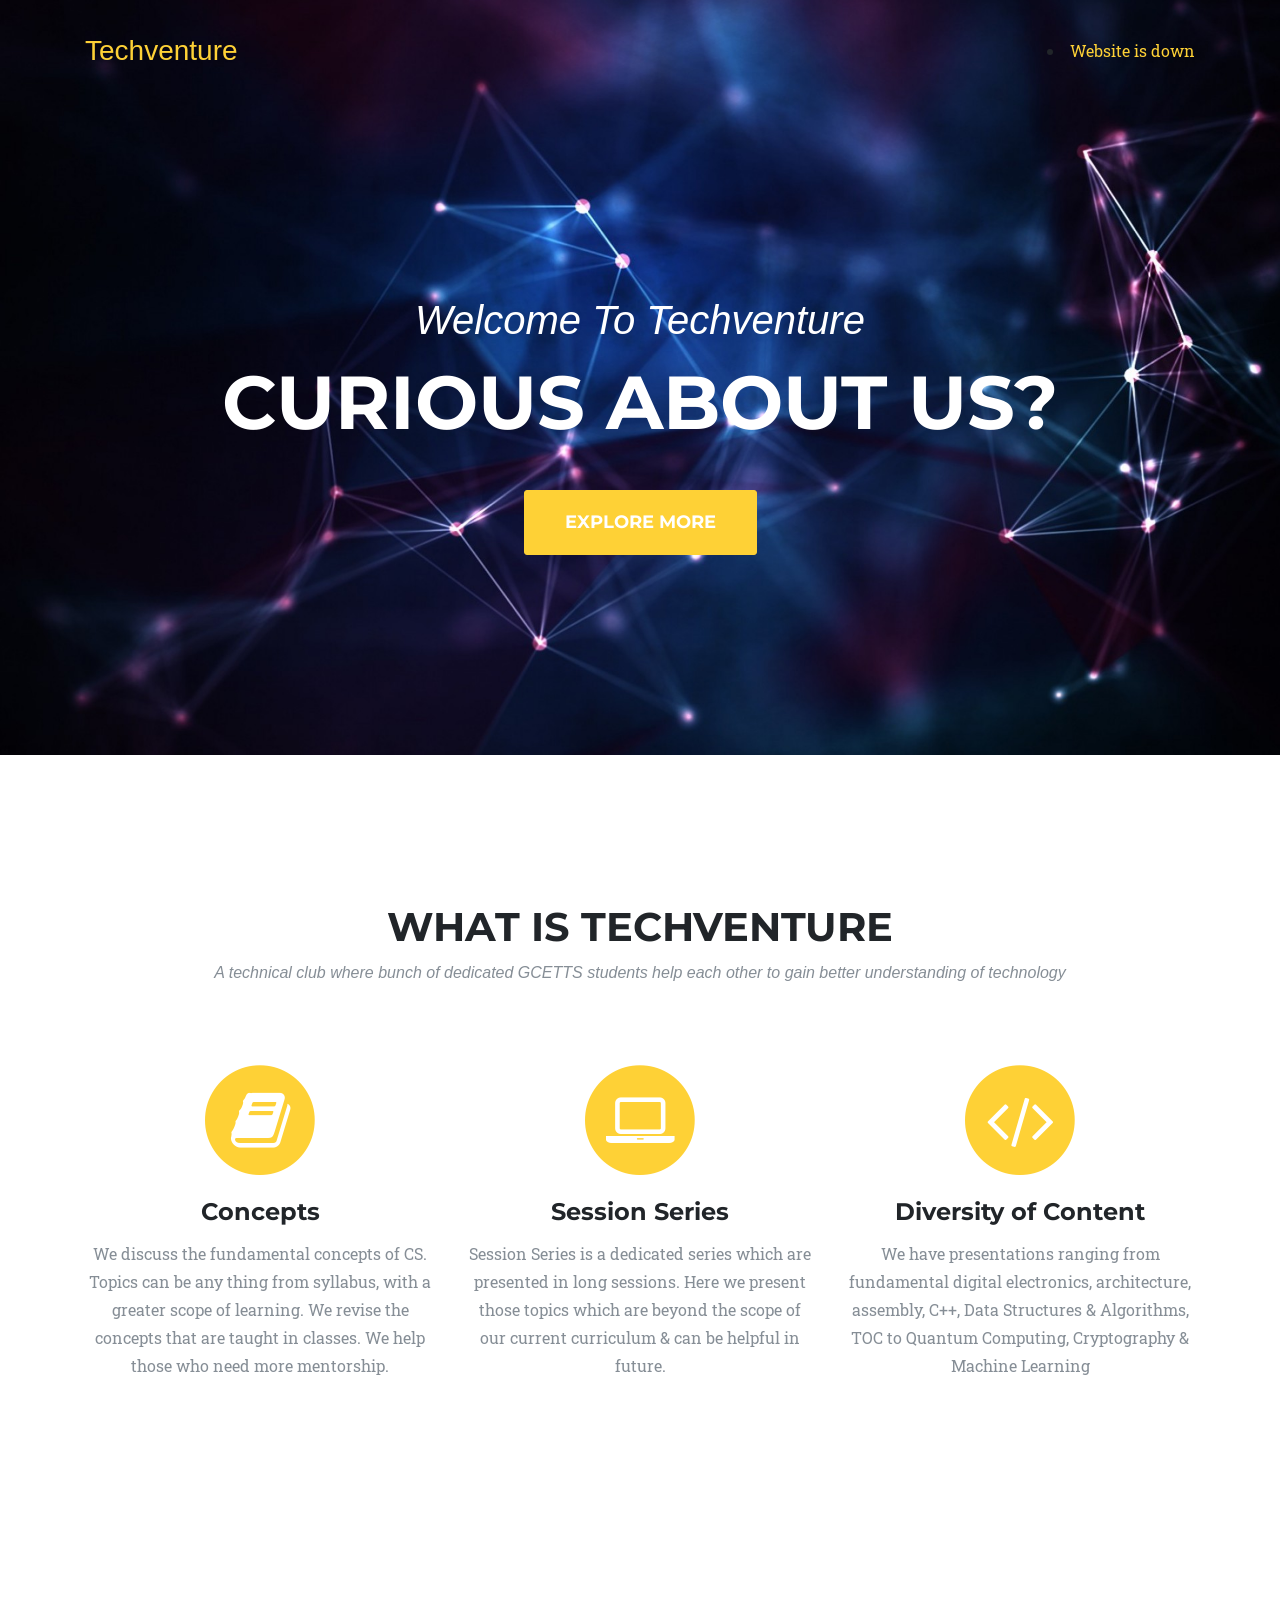
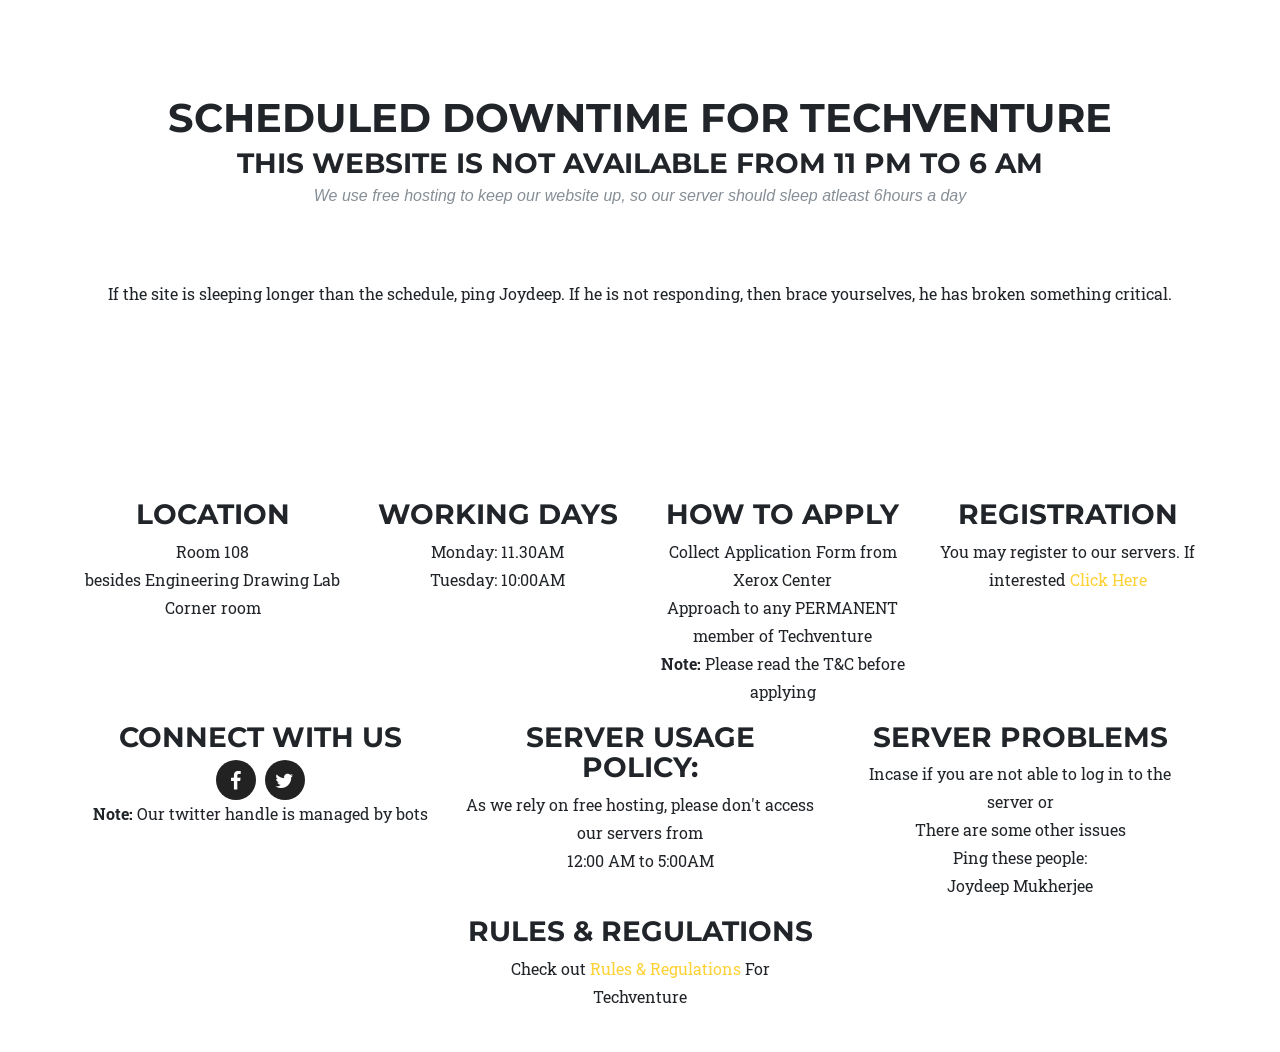
<file: docs/index.html>
<!DOCTYPE html>
<html lang="en">

  <head>

    <meta charset="utf-8">
    <meta name="viewport" content="width=device-width, initial-scale=0.95, shrink-to-fit=no">
    <meta name="description" content="Techventure Landing Page">
    <meta name="author" content="Joydeep Mukherjee">

    <title>Techventure - Techclub of GCETTS</title>

    <!-- Bootstrap core CSS -->
    <link href="vendor/bootstrap/css/bootstrap.min.css" rel="stylesheet">
    <!-- Custom fonts for this template -->
    <link href="https://maxcdn.bootstrapcdn.com/font-awesome/4.7.0/css/font-awesome.min.css" rel="stylesheet" type="text/css">
    <link href="https://fonts.googleapis.com/css?family=Montserrat:400,700" rel="stylesheet" type="text/css">


    <link href='https://fonts.googleapis.com/css?family=Roboto+Slab:400,100,300,700' rel='stylesheet' type='text/css'>

    <!-- Custom styles for this template -->
    <link href="css/agency.min.css" rel="stylesheet">

  </head>

  <body id="page-top">

    <!-- Navigation -->
    <nav class="navbar navbar-expand-lg navbar-dark fixed-top" id="mainNav">
      <div class="container">
        <a class="navbar-brand js-scroll-trigger" href="#page-top">Techventure</a>
        <li class="nav-item">
          <a class="" href="#downtime">Website is down</a>
        </li>
        </div>
      </div>
    </nav>

    <!-- Header -->
    <header class="masthead">
      <div class="container">
        <div class="intro-text">
          <div class="intro-lead-in">Welcome To Techventure</div>
          <div class="intro-heading">Curious about us?</div>
          <a class="btn btn-xl js-scroll-trigger" href="#services">Explore More</a>
        </div>
      </div>
    </header>

    <!-- Services -->
    <section id="services">
      <div class="container">
        <div class="row">
          <div class="col-lg-12 text-center">
            <h2 class="section-heading">What is Techventure</h2>
            <h3 class="section-subheading text-muted">A technical club where bunch of dedicated GCETTS students help each other to gain better understanding of technology</h3>
          </div>
        </div>
        <div class="row text-center">
          <div class="col-md-4">
            <span class="fa-stack fa-4x">
              <i class="fa fa-circle fa-stack-2x text-primary"></i>
              <i class="fa fa-book fa-stack-1x fa-inverse"></i>
            </span>
            <h4 class="service-heading">Concepts</h4>
            <p class="text-muted">We discuss the fundamental concepts of CS. Topics can be any thing from syllabus, with a greater scope of learning. We revise the concepts that are taught in classes. We help those who need more mentorship.</p>
          </div>
          <div class="col-md-4">
            <span class="fa-stack fa-4x">
              <i class="fa fa-circle fa-stack-2x text-primary"></i>
              <i class="fa fa-laptop fa-stack-1x fa-inverse"></i>
            </span>
            <h4 class="service-heading">Session Series</h4>
            <p class="text-muted">Session Series is a dedicated series which are presented in long sessions. Here we present those topics which are beyond the scope of our current curriculum & can be helpful in future.</p>
          </div>
          <div class="col-md-4">
            <span class="fa-stack fa-4x">
              <i class="fa fa-circle fa-stack-2x text-primary"></i>
              <i class="fa fa-code fa-stack-1x fa-inverse"></i>
            </span>
            <h4 class="service-heading">Diversity of Content</h4>
            <p class="text-muted">We have presentations ranging from fundamental digital electronics, architecture, assembly, C++, Data Structures & Algorithms, TOC to Quantum Computing, Cryptography & Machine Learning </p>
          </div>
        </div>
      </div>
    </section>
    <section id="downtime">
      <div class="container">
        <div class="row">
          <div class="col-lg-12 text-center">
            <h1 class="section-heading">Scheduled downtime for Techventure</h1>
            <h3>This website is not available from 11 PM to 6 AM</h3>
            <h3 class="section-subheading text-muted">We use free hosting to keep our website up, so our server should sleep atleast 6hours a day</h3>
            <p>If the site is sleeping longer than the schedule, ping Joydeep. If he is not responding, then brace yourselves, he has broken something critical.</p>

          </div>
        </div>
        </div>
      </div>
    </section>


    <!-- Footer -->
    <footer>
      <div class="container">
        <div class="row">
          <div class="col-md-3">
            <h3>Location</h3>
            <p>Room 108 <br> besides Engineering Drawing Lab <br> Corner room</p>
          </div>
          <div class="col-md-3">
            <h3>Working Days</h3>
            <p>Monday: 11.30AM <br>Tuesday: 10:00AM</p>
          </div>
          <div class="col-md-3">
              <h3>How to Apply</h3>
              <p>Collect Application Form from Xerox Center <br>
              Approach to any PERMANENT member of Techventure <br>
              <b>Note:</b> Please read the T&C before applying
              </p>
          </div>

          <div class="col-sm-3">
            <h3>Registration</h3>
            <p>You may register to our servers. If interested <a href="#downtime">Click Here</a></p>
          </div>

        </div>

        <div class="row">
          <div class="col-md-4">
            <h3>Connect with us</h3>
            <ul class="list-inline social-buttons">
              <li class="list-inline-item">
                <a href="#">
                  <i class="fa fa-facebook"></i>
                </a>
              </li>
              <li class="list-inline-item">
                <a href="#">
                  <i class="fa fa-twitter"></i>
                </a>
              </li>
            </ul>
            <p><b>Note:</b> Our twitter handle is managed by bots</p>
          </div>
          <div class="col-sm-4">
            <h3>
              Server Usage Policy:
            </h3>
            <p>
              As we rely on free hosting, please don't access our servers from <br>
              12:00 AM to 5:00AM <br>
            </p>
          </div>
          <div class="col-sm-4">
            <h3>Server Problems</h3>
            <p>Incase if you are not able to log in to the server or <br>
              There are some other issues <br>
              Ping these people: <br>
              Joydeep Mukherjee </p>
          </div>
        </div>
        <div class="row">
          <div class="col-sm-4"></div>
          <div class="col-sm-4">
            <h3>Rules & Regulations</h3>
            <p>Check out <a href="https://joydeep1701.github.io/techventure/rules.html">Rules & Regulations</a> For Techventure </p>
          </div>
          <div class="col-sm-4"></div>
        </div>
      </div>
    </footer>

    <!-- Bootstrap core JavaScript -->
    <script src="https://ajax.googleapis.com/ajax/libs/jquery/3.2.1/jquery.min.js"></script>
    <script src="https://maxcdn.bootstrapcdn.com/bootstrap/3.3.7/js/bootstrap.min.js"></script>
    <!-- Custom scripts for this template -->
    <script src="js/agency.min.js"></script>

  </body>

</html>
</file>
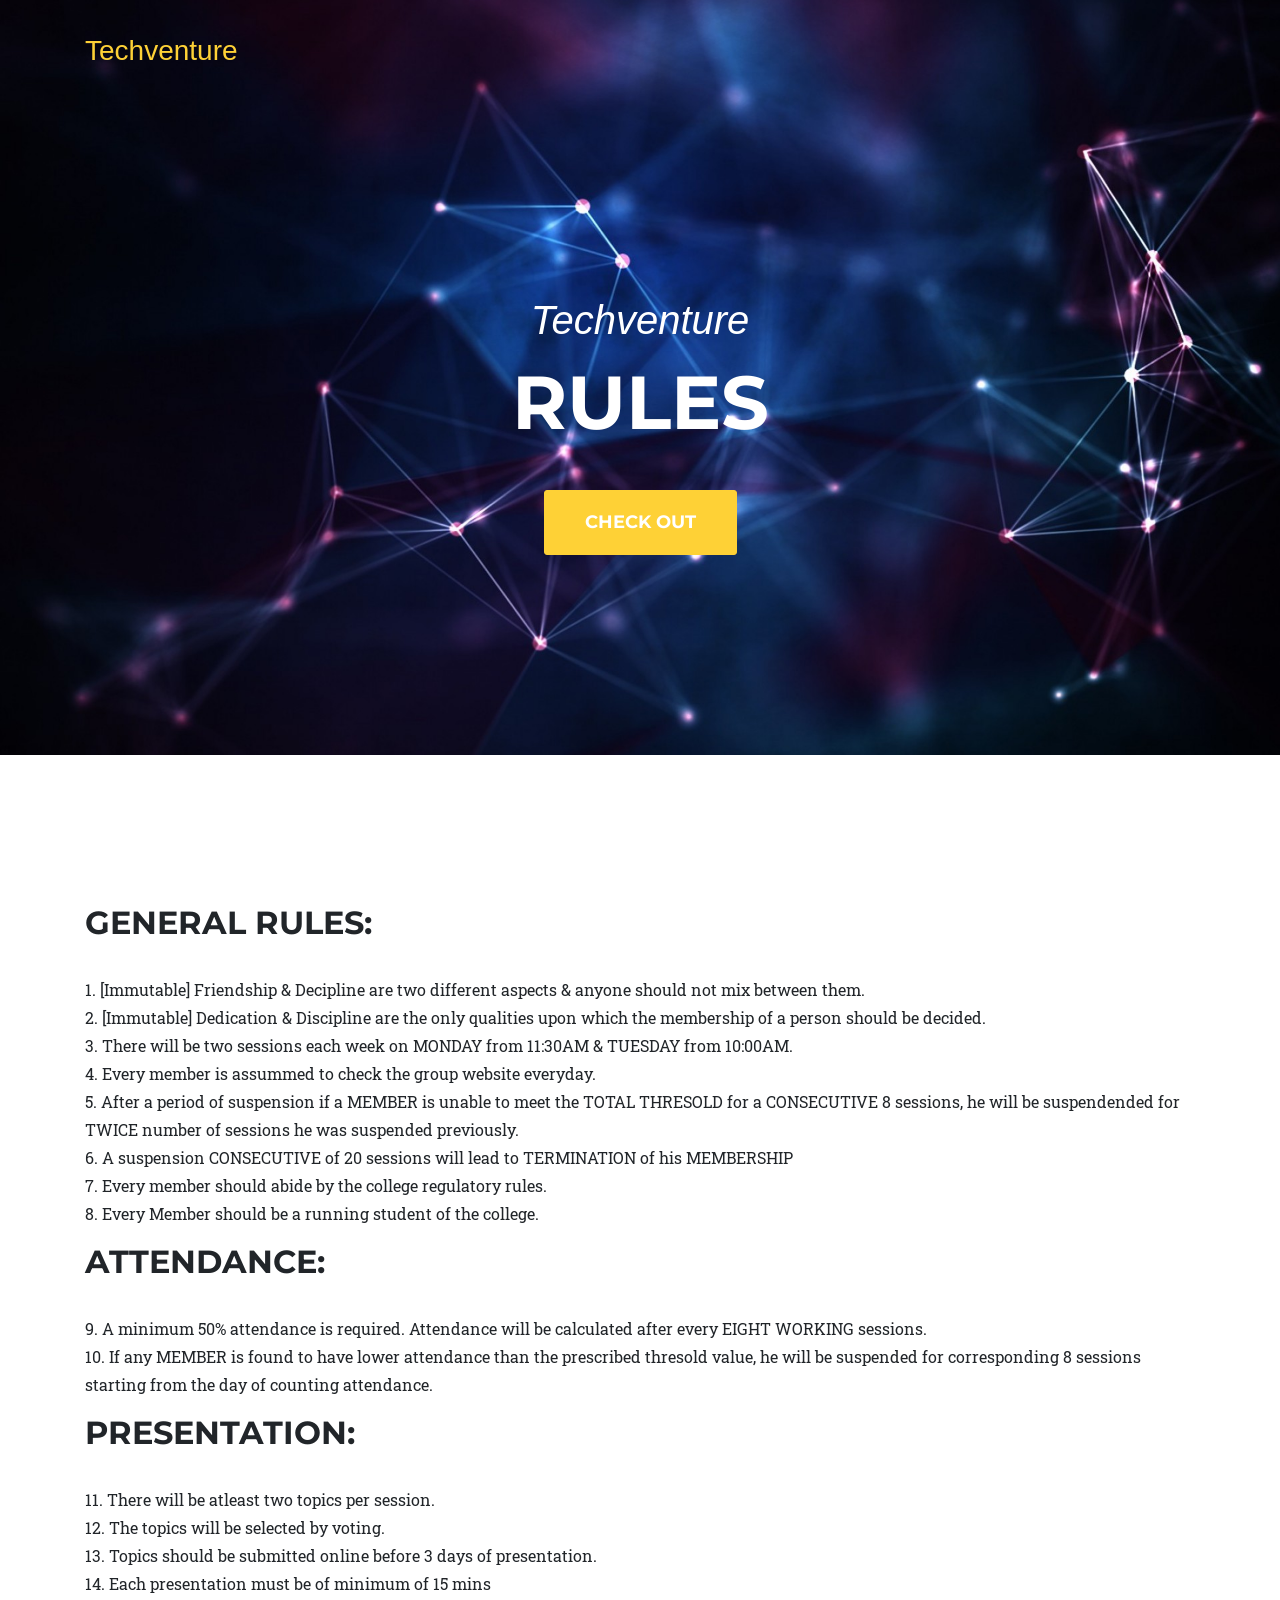
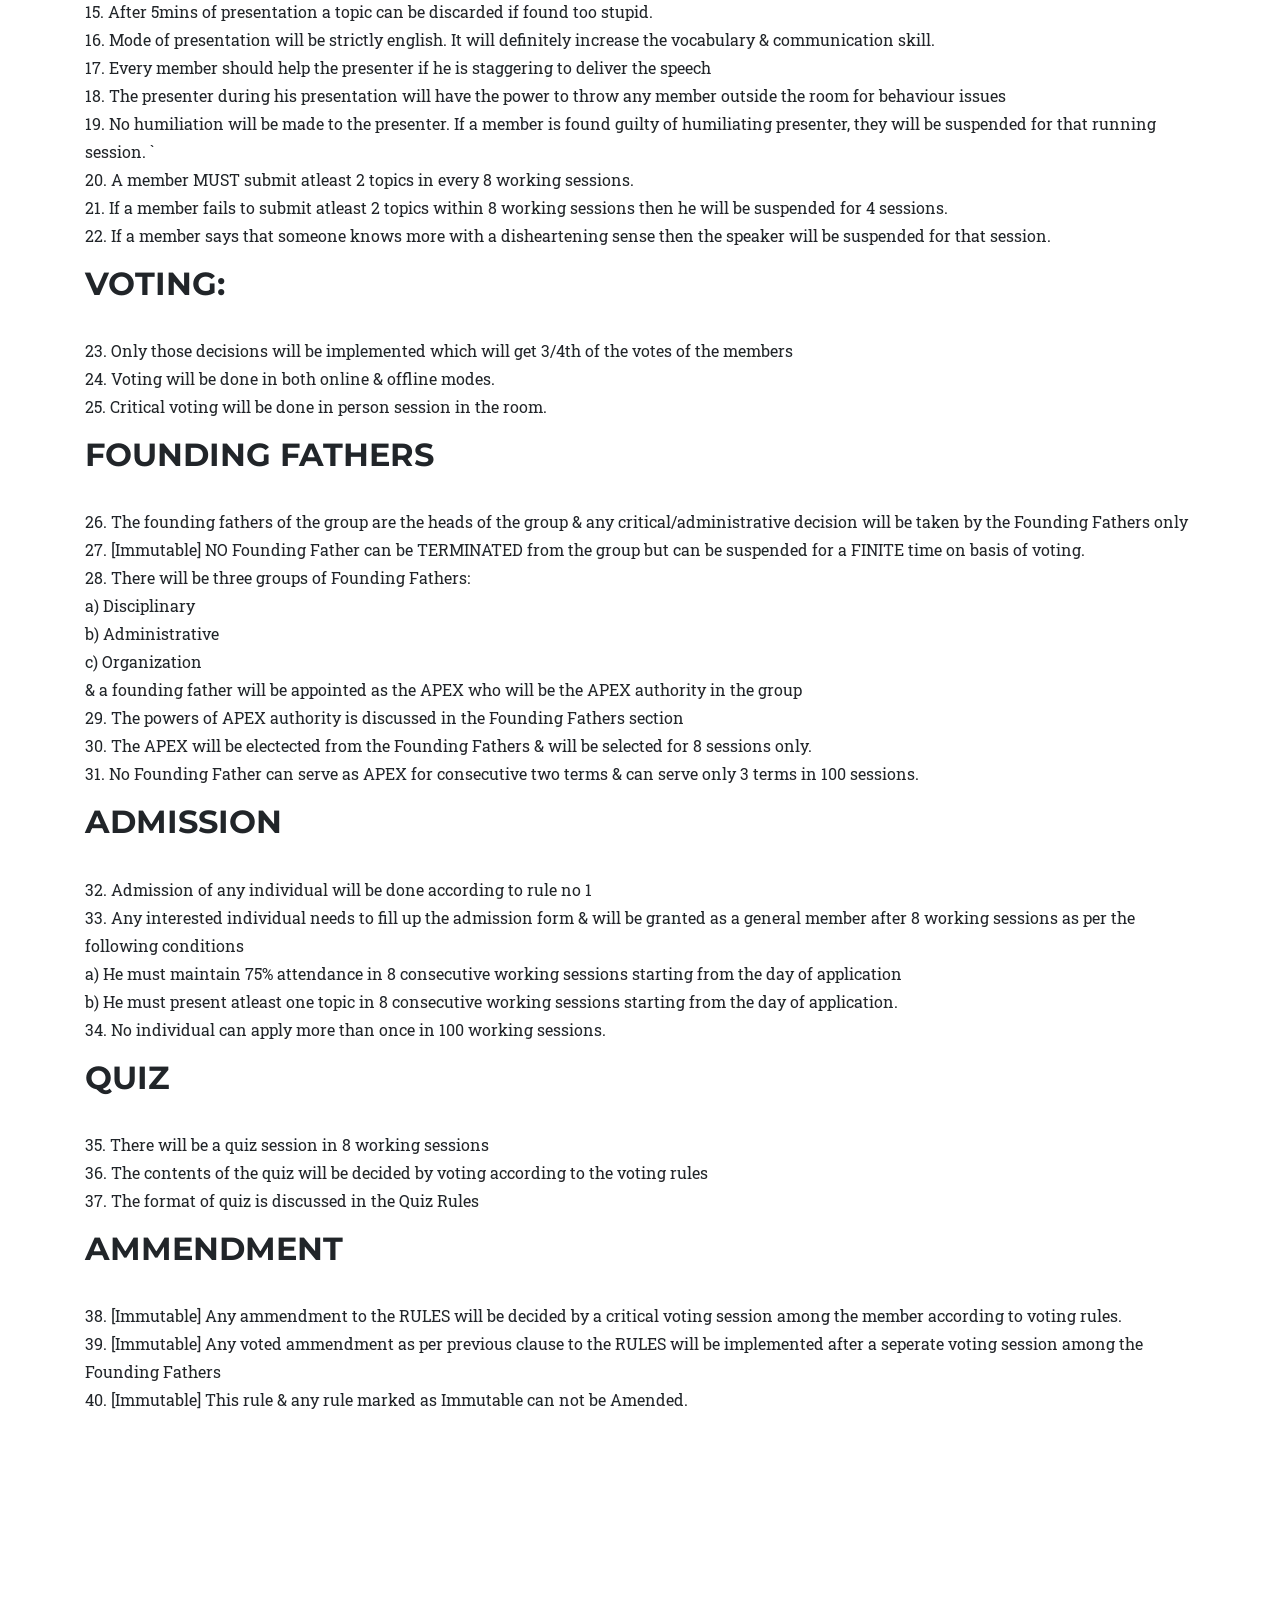
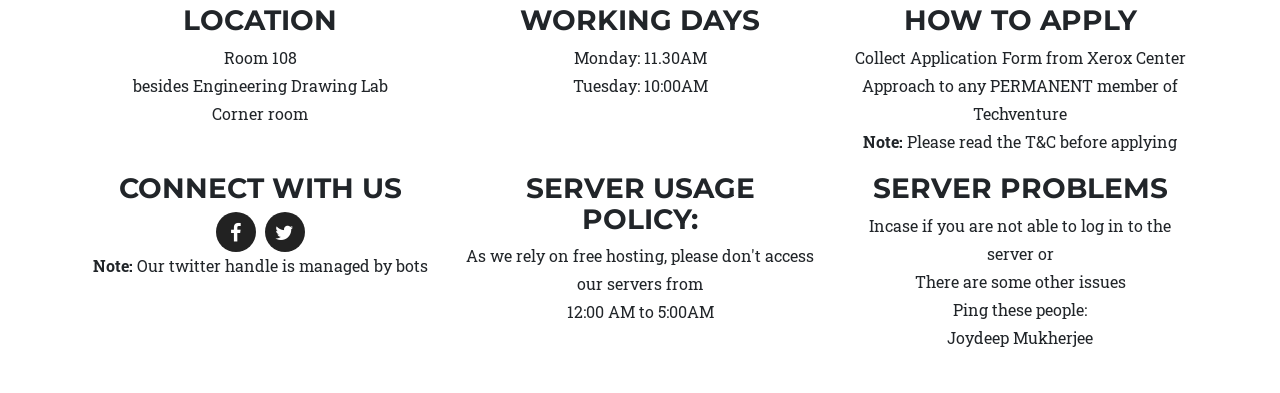
<file: docs/rules.html>
<!DOCTYPE html>
<html lang="en">

  <head>

    <meta charset="utf-8">
    <meta name="viewport" content="width=device-width, initial-scale=0.95, shrink-to-fit=no">
    <meta name="description" content="Techventure Landing Page">
    <meta name="author" content="Joydeep Mukherjee">

    <title>Techventure - Techclub of GCETTS</title>

    <!-- Bootstrap core CSS -->
    <link href="vendor/bootstrap/css/bootstrap.min.css" rel="stylesheet">
    <!-- Custom fonts for this template -->
    <link href="https://maxcdn.bootstrapcdn.com/font-awesome/4.7.0/css/font-awesome.min.css" rel="stylesheet" type="text/css">
    <link href="https://fonts.googleapis.com/css?family=Montserrat:400,700" rel="stylesheet" type="text/css">


    <link href='https://fonts.googleapis.com/css?family=Roboto+Slab:400,100,300,700' rel='stylesheet' type='text/css'>

    <!-- Custom styles for this template -->
    <link href="css/agency.min.css" rel="stylesheet">

  </head>

  <body id="page-top">

    <!-- Navigation -->
    <nav class="navbar navbar-expand-lg navbar-dark fixed-top" id="mainNav">
      <div class="container">
        <a class="navbar-brand js-scroll-trigger" href="https://techventure.herokuapp.com">Techventure</a>
        </div>
      </div>
    </nav>

    <!-- Header -->
    <header class="masthead">
      <div class="container">
        <div class="intro-text">
          <div class="intro-lead-in">Techventure</div>
          <div class="intro-heading">Rules</div>
          <a class="btn btn-xl js-scroll-trigger" href="#services">Check out</a>
        </div>
      </div>
    </header>

    <!-- Services -->
    <section id="services">
        <div class="container">
          <h2>
            General Rules:
          </h2>
          <p>
            <br>1.  [Immutable] Friendship & Decipline are two different aspects & anyone should not mix between them.
            <br>2.  [Immutable] Dedication & Discipline are the only qualities upon which the membership of a person should be decided.
            <br>3. There will be two sessions each week on MONDAY from 11:30AM & TUESDAY from 10:00AM.
            <br>4. Every member is assummed to check the group website everyday.
            <br>5.  After a period of suspension if a MEMBER is unable to meet the TOTAL THRESOLD for a CONSECUTIVE 8 sessions, he will be suspendended for TWICE number of sessions he was suspended previously.
            <br>6. A suspension CONSECUTIVE of 20 sessions will lead to TERMINATION of his MEMBERSHIP
            <br>7. Every member should abide by the college regulatory rules.
            <br>8. Every Member should be a running student of the college.
          </p>


      <h2>Attendance:</h2>
      <p>
        <br>9.  A minimum 50% attendance is required. Attendance will be calculated after every EIGHT WORKING sessions.
        <br>10.  If any MEMBER is found to have lower attendance than the prescribed thresold value, he will  be suspended for corresponding 8 sessions starting from the day of counting attendance.
      </p>
      <h2>


      Presentation:
        </h2>
        <p>
          <br>11. There will be atleast two topics per session.
          <br>12. The topics will be selected by voting.
          <br>13. Topics should be submitted online before 3 days of presentation.
          <br>14. Each presentation must be of minimum of 15 mins
          <br>15. After 5mins of presentation a topic can be discarded if found too stupid.
          <br>16. Mode of presentation will be strictly english. It will definitely increase the vocabulary & communication skill.
          <br>17. Every member should help the presenter if he is staggering to deliver the speech
          <br>18. The presenter during his presentation will have the power to throw any member outside the room for behaviour issues
          <br>19. No humiliation will be made to the presenter. If a member is found guilty of humiliating presenter, they will be suspended for that running session.
      `   <br>20. A member MUST submit atleast 2 topics in every 8 working sessions.
          <br>21. If a member fails to submit atleast 2 topics within 8 working sessions  then he will be suspended for 4 sessions.
          <br>22.  If a member says that someone knows more with a disheartening sense then the speaker will be suspended for that session.
        </p>
      <h2>  Voting:</h2>
      <p>
        <br>23. Only those decisions will be implemented which will get 3/4th of the votes of the members
        <br>24. Voting will be done in both online & offline modes.
        <br>25. Critical voting will be done in person session in the room.
      </p>
      <h2>Founding Fathers</h2>
      <p>
        <br>26. The founding fathers of the group are the heads of the group & any critical/administrative decision will  be taken by the Founding Fathers only
        <br>27. [Immutable] NO Founding Father can be TERMINATED from the group but can be suspended for a FINITE time on basis of voting.
        <br>28. There will be three groups of Founding Fathers:
      			<br>a) Disciplinary
      			<br>b) Administrative
      			<br>c) Organization
      	<br>& a founding father will be appointed as the APEX     	who will be the APEX authority in the group
        <br>29. The powers of APEX authority is discussed in the Founding Fathers section
        <br>30. The APEX will be electected from the Founding Fathers & will be selected for 8 sessions only.
        <br>31. No Founding Father can serve as APEX for consecutive two terms & can serve only 3 terms in 100 sessions.
      </p>
      <h2>Admission</h2>
      <p>
        <br>32. Admission of any individual will be done according to rule no 1
        <br>33. Any interested individual needs to fill up the admission form & will be granted as a general member after 8 working sessions as per the following conditions
      	  <br>a) He must maintain 75% attendance in 8 consecutive working sessions starting from the day of application
      	  <br>b) He must present atleast one topic in  8 consecutive working sessions starting from the day of application.
        <br>34. No individual can apply more than once in 100 working sessions.
      </p>
      <h2>Quiz</h2>
      <p>
        <br>35. There will be a quiz session in 8 working sessions
        <br>36. The contents of the quiz will be decided by voting according to the voting rules
        <br>37. The format of quiz is discussed in the Quiz Rules
      </p>
      <h2>Ammendment</h2>
      <p>
        <br>38. [Immutable] Any ammendment to the RULES will be decided by a critical voting session among the member according to voting rules.
        <br>39. [Immutable] Any voted ammendment as per previous clause to the RULES will be implemented  after a seperate voting session among the Founding Fathers
        <br>40. [Immutable] This rule & any rule marked as Immutable can not be Amended.
      </p>
      </div>
    </section>
    <!-- Footer -->
    <footer>
      <div class="container">
        <div class="row">
          <div class="col-md-4">
            <h3>Location</h3>
            <p>Room 108 <br> besides Engineering Drawing Lab <br> Corner room</p>
          </div>
          <div class="col-md-4">
            <h3>Working Days</h3>
            <p>Monday: 11.30AM <br>Tuesday: 10:00AM</p>
          </div>

          <div class="col-md-4">
              <h3>How to Apply</h3>
              <p>Collect Application Form from Xerox Center <br>
              Approach to any PERMANENT member of Techventure <br>
              <b>Note:</b> Please read the T&C before applying
              </p>
          </div>

          <div class="col-sm-3">
          </div>

        </div>
        <div class="row">
          <div class="col-md-4">
            <h3>Connect with us</h3>
            <ul class="list-inline social-buttons">
              <li class="list-inline-item">
                <a href="#">
                  <i class="fa fa-facebook"></i>
                </a>
              </li>
              <li class="list-inline-item">
                <a href="#">
                  <i class="fa fa-twitter"></i>
                </a>
              </li>
            </ul>
            <p><b>Note:</b> Our twitter handle is managed by bots</p>
          </div>
          <div class="col-sm-4">
            <h3>
              Server Usage Policy:
            </h3>
            <p>
              As we rely on free hosting, please don't access our servers from <br>
              12:00 AM to 5:00AM <br>
            </p>
          </div>
          <div class="col-sm-4">
            <h3>Server Problems</h3>
            <p>Incase if you are not able to log in to the server or <br>
              There are some other issues <br>
              Ping these people: <br>
              Joydeep Mukherjee </p>
          </div>


        </div>
      </div>
    </footer>

    <!-- Bootstrap core JavaScript -->
    <script src="https://ajax.googleapis.com/ajax/libs/jquery/3.2.1/jquery.min.js"></script>
    <script src="https://maxcdn.bootstrapcdn.com/bootstrap/3.3.7/js/bootstrap.min.js"></script>
    <!-- Custom scripts for this template -->
    <script src="js/agency.min.js"></script>

  </body>

</html>
</file>
<file: docs/css/agency.min.css>
/*!
 * Start Bootstrap - Agency v4.0.0-beta (http://startbootstrap.com/template-overviews/agency)
 * Copyright 2013-2017 Start Bootstrap
 * Licensed under MIT (https://github.com/BlackrockDigital/startbootstrap-agency/blob/master/LICENSE)
 */body{overflow-x:hidden;font-family:'Roboto Slab','Helvetica Neue',Helvetica,Arial,sans-serif}p{line-height:1.75}a{color:#fed136}a.active,a:active,a:focus,a:hover{color:#fec503}h1,h2,h3,h4,h5,h6{font-weight:700;font-family:Montserrat,'Helvetica Neue',Helvetica,Arial,sans-serif;text-transform:uppercase}section{padding:100px 0}section h2.section-heading{font-size:40px;margin-top:0;margin-bottom:15px}section h3.section-subheading{font-size:16px;font-weight:400;font-style:italic;margin-bottom:75px;text-transform:none;font-family:'Droid Serif','Helvetica Neue',Helvetica,Arial,sans-serif}@media (min-width:768px){section{padding:150px 0}}::-moz-selection{background:#fed136;text-shadow:none}::selection{background:#fed136;text-shadow:none}img::selection{background:0 0}img::-moz-selection{background:0 0}body{-webkit-tap-highlight-color:#fed136}#mainNav{background-color:#222}#mainNav .navbar-toggler{font-size:12px;right:0;padding:13px;text-transform:uppercase;color:#fff;border:0;background-color:#fed136;font-family:Montserrat,'Helvetica Neue',Helvetica,Arial,sans-serif;text-transform:uppercase}#mainNav .navbar-brand{color:#fed136;font-family:'Kaushan Script','Helvetica Neue',Helvetica,Arial,cursive}#mainNav .navbar-brand.active,#mainNav .navbar-brand:active,#mainNav .navbar-brand:focus,#mainNav .navbar-brand:hover{color:#fec503}#mainNav .navbar-nav .nav-item .nav-link{font-size:90%;font-weight:400;padding:.75em 0;letter-spacing:1px;color:#fff;font-family:Montserrat,'Helvetica Neue',Helvetica,Arial,sans-serif;text-transform:uppercase}#mainNav .navbar-nav .nav-item .nav-link.active,#mainNav .navbar-nav .nav-item .nav-link:hover{color:#fed136}@media (min-width:992px){#mainNav{padding-top:25px;padding-bottom:25px;-webkit-transition:padding-top .3s,padding-bottom .3s;-moz-transition:padding-top .3s,padding-bottom .3s;transition:padding-top .3s,padding-bottom .3s;border:none;background-color:transparent}#mainNav .navbar-brand{font-size:1.75em;-webkit-transition:all .3s;-moz-transition:all .3s;transition:all .3s}#mainNav .navbar-nav .nav-item .nav-link{padding:1.1em 1em!important}#mainNav.navbar-shrink{padding-top:0;padding-bottom:0;background-color:#222}#mainNav.navbar-shrink .navbar-brand{font-size:1.25em;padding:12px 0}}header.masthead{text-align:center;color:#fff;background-image:url(../img/header-bg.jpg);background-repeat:no-repeat;background-attachment:scroll;background-position:center center;-webkit-background-size:cover;-moz-background-size:cover;-o-background-size:cover;background-size:cover}header.masthead .intro-text{padding-top:150px;padding-bottom:100px}header.masthead .intro-text .intro-lead-in{font-size:22px;font-style:italic;line-height:22px;margin-bottom:25px;font-family:'Droid Serif','Helvetica Neue',Helvetica,Arial,sans-serif}header.masthead .intro-text .intro-heading{font-size:50px;font-weight:700;line-height:50px;margin-bottom:25px;font-family:Montserrat,'Helvetica Neue',Helvetica,Arial,sans-serif;text-transform:uppercase}@media (min-width:768px){header.masthead .intro-text{padding-top:300px;padding-bottom:200px}header.masthead .intro-text .intro-lead-in{font-size:40px;font-style:italic;line-height:40px;margin-bottom:25px;font-family:'Droid Serif','Helvetica Neue',Helvetica,Arial,sans-serif}header.masthead .intro-text .intro-heading{font-size:75px;font-weight:700;line-height:75px;margin-bottom:50px;font-family:Montserrat,'Helvetica Neue',Helvetica,Arial,sans-serif;text-transform:uppercase}}.service-heading{margin:15px 0;text-transform:none}#portfolio .portfolio-item{right:0;margin:0 0 15px}#portfolio .portfolio-item .portfolio-link{position:relative;display:block;max-width:400px;margin:0 auto;cursor:pointer}#portfolio .portfolio-item .portfolio-link .portfolio-hover{position:absolute;width:100%;height:100%;-webkit-transition:all ease .5s;-moz-transition:all ease .5s;transition:all ease .5s;opacity:0;background:rgba(254,209,54,.9)}#portfolio .portfolio-item .portfolio-link .portfolio-hover:hover{opacity:1}#portfolio .portfolio-item .portfolio-link .portfolio-hover .portfolio-hover-content{font-size:20px;position:absolute;top:50%;width:100%;height:20px;margin-top:-12px;text-align:center;color:#fff}#portfolio .portfolio-item .portfolio-link .portfolio-hover .portfolio-hover-content i{margin-top:-12px}#portfolio .portfolio-item .portfolio-link .portfolio-hover .portfolio-hover-content h3,#portfolio .portfolio-item .portfolio-link .portfolio-hover .portfolio-hover-content h4{margin:0}#portfolio .portfolio-item .portfolio-caption{max-width:400px;margin:0 auto;padding:25px;text-align:center;background-color:#fff}#portfolio .portfolio-item .portfolio-caption h4{margin:0;text-transform:none}#portfolio .portfolio-item .portfolio-caption p{font-size:16px;font-style:italic;margin:0;font-family:'Droid Serif','Helvetica Neue',Helvetica,Arial,sans-serif}#portfolio *{z-index:2}@media (min-width:767px){#portfolio .portfolio-item{margin:0 0 30px}}.portfolio-modal .modal-dialog{max-width:none;height:100%;margin:0}.portfolio-modal .modal-content{min-height:100%;padding:100px 0;text-align:center;border:none;border-radius:0;background-clip:border-box;-webkit-box-shadow:none;box-shadow:none}.portfolio-modal .modal-content h2{font-size:3em;margin-bottom:15px}.portfolio-modal .modal-content p{margin-bottom:30px}.portfolio-modal .modal-content p.item-intro{font-size:16px;font-style:italic;margin:20px 0 30px;font-family:'Droid Serif','Helvetica Neue',Helvetica,Arial,sans-serif}.portfolio-modal .modal-content ul.list-inline{margin-top:0;margin-bottom:30px}.portfolio-modal .modal-content img{margin-bottom:30px}.portfolio-modal .modal-content button{cursor:pointer}.portfolio-modal .close-modal{position:absolute;top:25px;right:25px;width:75px;height:75px;cursor:pointer;background-color:transparent}.portfolio-modal .close-modal:hover{opacity:.3}.portfolio-modal .close-modal .lr{z-index:1051;width:1px;height:75px;margin-left:35px;-webkit-transform:rotate(45deg);-ms-transform:rotate(45deg);transform:rotate(45deg);background-color:#222}.portfolio-modal .close-modal .lr .rl{z-index:1052;width:1px;height:75px;-webkit-transform:rotate(90deg);-ms-transform:rotate(90deg);transform:rotate(90deg);background-color:#222}.portfolio-modal .modal-backdrop{display:none;opacity:0}.timeline{position:relative;padding:0;list-style:none}.timeline:before{position:absolute;top:0;bottom:0;left:40px;width:2px;margin-left:-1.5px;content:'';background-color:#f1f1f1}.timeline>li{position:relative;min-height:50px;margin-bottom:50px}.timeline>li:after,.timeline>li:before{display:table;content:' '}.timeline>li:after{clear:both}.timeline>li .timeline-panel{position:relative;float:right;width:100%;padding:0 20px 0 100px;text-align:left}.timeline>li .timeline-panel:before{right:auto;left:-15px;border-right-width:15px;border-left-width:0}.timeline>li .timeline-panel:after{right:auto;left:-14px;border-right-width:14px;border-left-width:0}.timeline>li .timeline-image{position:absolute;z-index:100;left:0;width:80px;height:80px;margin-left:0;text-align:center;color:#fff;border:7px solid #f1f1f1;border-radius:100%;background-color:#fed136}.timeline>li .timeline-image h4{font-size:10px;line-height:14px;margin-top:12px}.timeline>li.timeline-inverted>.timeline-panel{float:right;padding:0 20px 0 100px;text-align:left}.timeline>li.timeline-inverted>.timeline-panel:before{right:auto;left:-15px;border-right-width:15px;border-left-width:0}.timeline>li.timeline-inverted>.timeline-panel:after{right:auto;left:-14px;border-right-width:14px;border-left-width:0}.timeline>li:last-child{margin-bottom:0}.timeline .timeline-heading h4{margin-top:0;color:inherit}.timeline .timeline-heading h4.subheading{text-transform:none}.timeline .timeline-body>p,.timeline .timeline-body>ul{margin-bottom:0}@media (min-width:768px){.timeline:before{left:50%}.timeline>li{min-height:100px;margin-bottom:100px}.timeline>li .timeline-panel{float:left;width:41%;padding:0 20px 20px 30px;text-align:right}.timeline>li .timeline-image{left:50%;width:100px;height:100px;margin-left:-50px}.timeline>li .timeline-image h4{font-size:13px;line-height:18px;margin-top:16px}.timeline>li.timeline-inverted>.timeline-panel{float:right;padding:0 30px 20px 20px;text-align:left}}@media (min-width:992px){.timeline>li{min-height:150px}.timeline>li .timeline-panel{padding:0 20px 20px}.timeline>li .timeline-image{width:150px;height:150px;margin-left:-75px}.timeline>li .timeline-image h4{font-size:18px;line-height:26px;margin-top:30px}.timeline>li.timeline-inverted>.timeline-panel{padding:0 20px 20px}}@media (min-width:1200px){.timeline>li{min-height:170px}.timeline>li .timeline-panel{padding:0 20px 20px 100px}.timeline>li .timeline-image{width:170px;height:170px;margin-left:-85px}.timeline>li .timeline-image h4{margin-top:40px}.timeline>li.timeline-inverted>.timeline-panel{padding:0 100px 20px 20px}}.team-member{margin-bottom:50px;text-align:center}.team-member img{width:225px;height:225px;border:7px solid #fff}.team-member h4{margin-top:25px;margin-bottom:0;text-transform:none}.team-member p{margin-top:0}section#contact{background-color:#222;background-image:url(../img/map-image.png);background-repeat:no-repeat;background-position:center}section#contact .section-heading{color:#fff}section#contact .form-group{margin-bottom:25px}section#contact .form-group input,section#contact .form-group textarea{padding:20px}section#contact .form-group input.form-control{height:auto}section#contact .form-group textarea.form-control{height:236px}section#contact .form-control:focus{border-color:#fed136;box-shadow:none}section#contact ::-webkit-input-placeholder{font-weight:700;color:#eee;font-family:Montserrat,'Helvetica Neue',Helvetica,Arial,sans-serif;text-transform:uppercase}section#contact :-moz-placeholder{font-weight:700;color:#eee;font-family:Montserrat,'Helvetica Neue',Helvetica,Arial,sans-serif;text-transform:uppercase}section#contact ::-moz-placeholder{font-weight:700;color:#eee;font-family:Montserrat,'Helvetica Neue',Helvetica,Arial,sans-serif;text-transform:uppercase}section#contact :-ms-input-placeholder{font-weight:700;color:#eee;font-family:Montserrat,'Helvetica Neue',Helvetica,Arial,sans-serif;text-transform:uppercase}section#contact .text-danger{color:#e74c3c}footer{padding:25px 0;text-align:center}footer span.copyright{font-size:90%;line-height:40px;text-transform:none;font-family:Montserrat,'Helvetica Neue',Helvetica,Arial,sans-serif;text-transform:uppercase}footer ul.quicklinks{font-size:90%;line-height:40px;margin-bottom:0;text-transform:none;font-family:Montserrat,'Helvetica Neue',Helvetica,Arial,sans-serif;text-transform:uppercase}ul.social-buttons{margin-bottom:0}ul.social-buttons li a{font-size:20px;line-height:40px;display:block;width:40px;height:40px;-webkit-transition:all .3s;-moz-transition:all .3s;transition:all .3s;color:#fff;border-radius:100%;outline:0;background-color:#222}ul.social-buttons li a:active,ul.social-buttons li a:focus,ul.social-buttons li a:hover{background-color:#fed136}.text-primary{color:#fed136!important}.btn-primary{font-weight:700;color:#fff;border-color:#fed136;background-color:#fed136;font-family:Montserrat,'Helvetica Neue',Helvetica,Arial,sans-serif;text-transform:uppercase}.btn-primary.focus,.btn-primary:focus{color:#fff;border-color:#b48b01;background-color:#fec503}.btn-primary:hover{color:#fff;border-color:#f6bf01;background-color:#fec503}.btn-primary.active,.btn-primary:active,.open>.btn-primary.dropdown-toggle{color:#fff;border-color:#f6bf01;background-color:#fec503}.btn-primary.active.focus,.btn-primary.active:focus,.btn-primary.active:hover,.btn-primary:active.focus,.btn-primary:active:focus,.btn-primary:active:hover,.open>.btn-primary.dropdown-toggle.focus,.open>.btn-primary.dropdown-toggle:focus,.open>.btn-primary.dropdown-toggle:hover{color:#fff;border-color:#b48b01;background-color:#dcab01}.btn-primary.active,.btn-primary:active,.open>.btn-primary.dropdown-toggle{background-image:none}.btn-primary.disabled.focus,.btn-primary.disabled:focus,.btn-primary.disabled:hover,.btn-primary[disabled].focus,.btn-primary[disabled]:focus,.btn-primary[disabled]:hover,fieldset[disabled] .btn-primary.focus,fieldset[disabled] .btn-primary:focus,fieldset[disabled] .btn-primary:hover{border-color:#fed136;background-color:#fed136}.btn-primary .badge{color:#fed136;background-color:#fff}.btn-xl{font-size:18px;font-weight:700;padding:20px 40px;border-radius:3px;color:#fff;border-color:#fed136;background-color:#fed136;font-family:Montserrat,'Helvetica Neue',Helvetica,Arial,sans-serif;text-transform:uppercase}.btn-xl.focus,.btn-xl:focus{color:#fff;border-color:#b48b01;background-color:#fec503}.btn-xl:hover{color:#fff;border-color:#f6bf01;background-color:#fec503}.btn-xl.active,.btn-xl:active,.open>.btn-xl.dropdown-toggle{color:#fff;border-color:#f6bf01;background-color:#fec503}.btn-xl.active.focus,.btn-xl.active:focus,.btn-xl.active:hover,.btn-xl:active.focus,.btn-xl:active:focus,.btn-xl:active:hover,.open>.btn-xl.dropdown-toggle.focus,.open>.btn-xl.dropdown-toggle:focus,.open>.btn-xl.dropdown-toggle:hover{color:#fff;border-color:#b48b01;background-color:#dcab01}.btn-xl.active,.btn-xl:active,.open>.btn-xl.dropdown-toggle{background-image:none}.btn-xl.disabled.focus,.btn-xl.disabled:focus,.btn-xl.disabled:hover,.btn-xl[disabled].focus,.btn-xl[disabled]:focus,.btn-xl[disabled]:hover,fieldset[disabled] .btn-xl.focus,fieldset[disabled] .btn-xl:focus,fieldset[disabled] .btn-xl:hover{border-color:#fed136;background-color:#fed136}.btn-xl .badge{color:#fed136;background-color:#fff}
</file>
